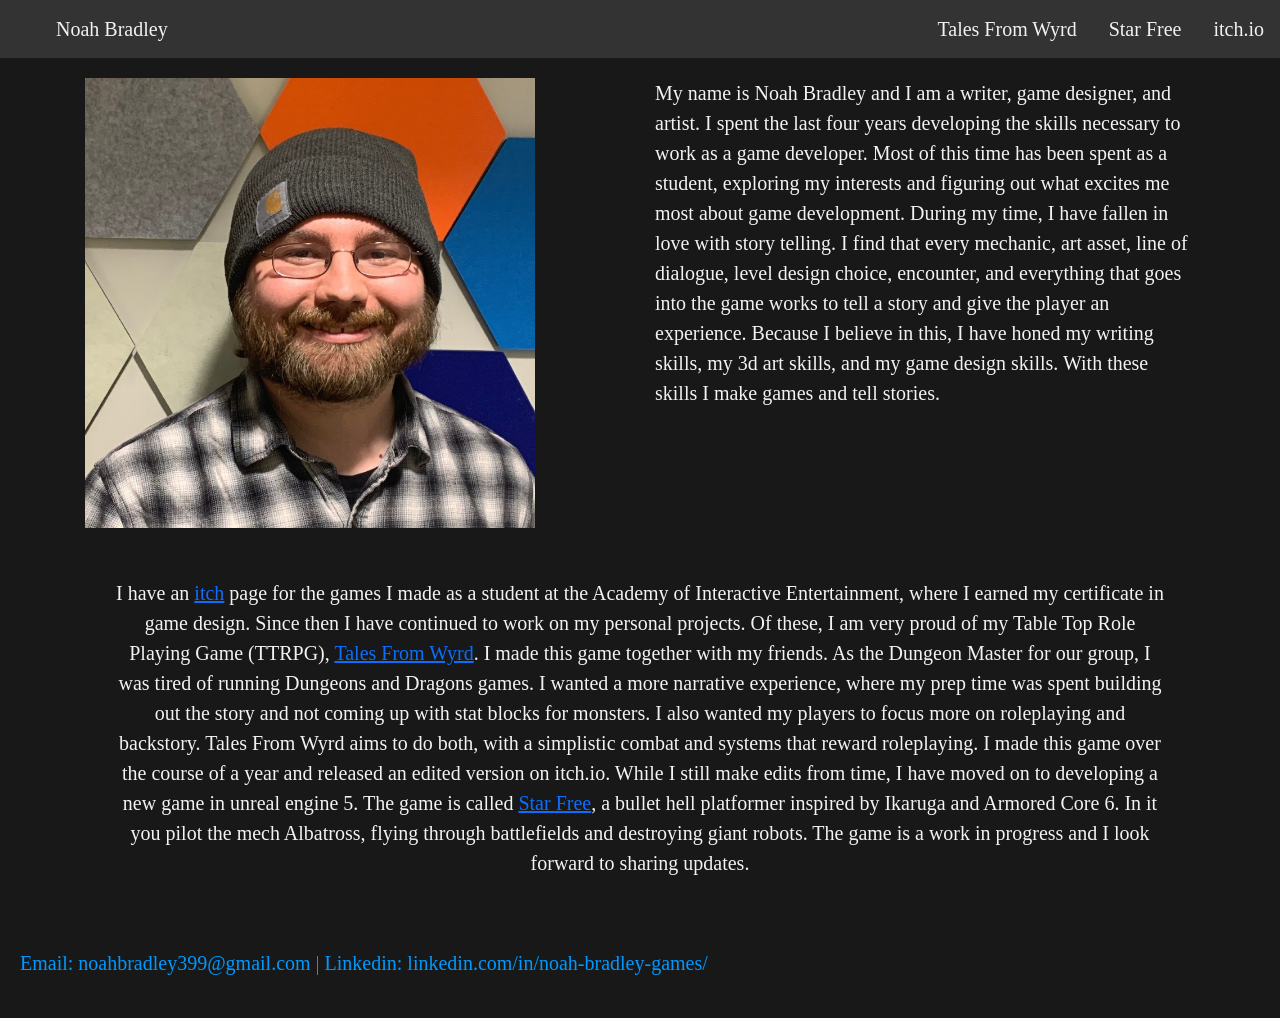
<file: index.html>
<!DOCTYPE html>
<html>

<head>
    <link href="https://cdn.jsdelivr.net/npm/bootstrap@5.3.2/dist/css/bootstrap.min.css" rel="stylesheet"
        integrity="sha384-T3c6CoIi6uLrA9TneNEoa7RxnatzjcDSCmG1MXxSR1GAsXEV/Dwwykc2MPK8M2HN" crossorigin="anonymous">
    <script src="https://cdn.jsdelivr.net/npm/bootstrap@5.3.2/dist/js/bootstrap.bundle.min.js"
        integrity="sha384-C6RzsynM9kWDrMNeT87bh95OGNyZPhcTNXj1NW7RuBCsyN/o0jlpcV8Qyq46cDfL"
        crossorigin="anonymous"></script>
    <meta charset="utf-8">
    <meta name='viewport' content='width=device-width, initial-scale=1' />
    <link rel="stylesheet" href="styles.css">
    <title>Noah Bradley</title>
</head>

<body>
    <header>
        <ul class="topnav">
            <li><a href="index.html">Noah Bradley</a></li>
            <ul class="right-topnav">
                <li><a href="https://noahknightley.itch.io/">itch.io</a></li>
                <li><a href="index_1.html">Star Free</a></li>
                <li><a href="index_2.html">Tales From Wyrd</a></li>
            </ul>
        </ul>
    </header>

    <div class="container">
        <div class="row mb-3">
            <div class="col-md-6">
                <img class="img-fluid headshot" src="Images/HeadShot.jfif" alt="headshot">
            </div>
            <div class="col-md-6">
                <p>My name is Noah Bradley and I am a writer, game designer, and artist. I spent the last four years
                    developing the skills necessary to work as a game developer. Most of this time has been spent as a
                    student, exploring my interests and figuring out what excites me most about game development. During
                    my time, I have fallen in love with story telling. I find that every mechanic, art asset, line of
                    dialogue, level design choice, encounter, and everything that goes into the game works to tell a
                    story and give the player an experience. Because I believe in this, I have honed my writing skills,
                    my 3d art skills, and my game design skills. With these skills I make games and tell stories.
                </p>
            </div>
        </div>

        <div class="projects">
            <p>I have an <a href="https://noahknightley.itch.io/">itch</a> page for the games I made as a student at the Academy of Interactive
                Entertainment, where
                I earned my certificate in game design. Since then I have continued to work on my personal projects. Of
                these, I am very proud of my Table Top Role Playing Game (TTRPG), <a href="...">Tales From Wyrd</a>. I
                made this game
                together with my friends. As the Dungeon Master for our group, I was tired of running Dungeons and
                Dragons games. I wanted a more narrative experience, where my prep time was spent building out the story
                and not coming up with stat blocks for monsters. I also wanted my players to focus more on roleplaying
                and backstory. Tales From Wyrd aims to do both, with a simplistic combat and systems that reward
                roleplaying. I made this game over the course of a year and released an edited version on itch.io. While
                I still make edits from time, I have moved on to developing a new game in unreal engine 5. The game is
                called <a href="index_1.html">Star Free</a>, a bullet hell platformer inspired by Ikaruga and Armored Core 6. In
                it you pilot the
                mech Albatross, flying through battlefields and destroying giant robots. The game is a work in progress
                and I look forward to sharing updates.</p>
        </div>
    </div>

    <div class="footer">
        <p>Email: noahbradley399@gmail.com | Linkedin: linkedin.com/in/noah-bradley-games/</p>
    </div>

</body>

</html>
</file>
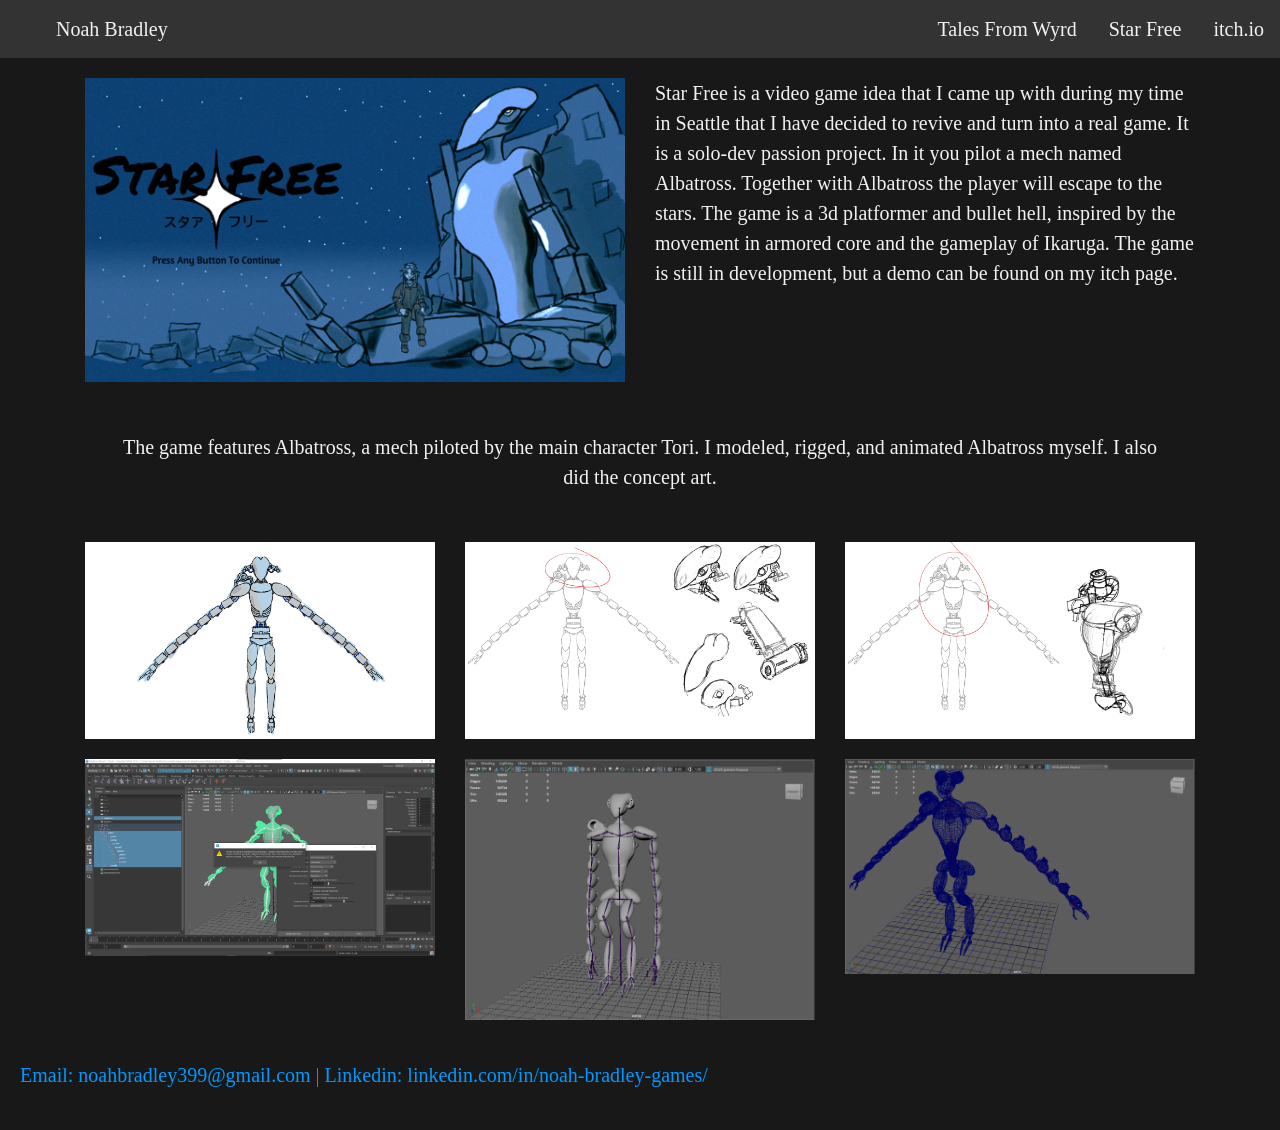
<file: index_1.html>
<!DOCTYPE html>
<html>

<head>
    <link href="https://cdn.jsdelivr.net/npm/bootstrap@5.3.2/dist/css/bootstrap.min.css" rel="stylesheet"
        integrity="sha384-T3c6CoIi6uLrA9TneNEoa7RxnatzjcDSCmG1MXxSR1GAsXEV/Dwwykc2MPK8M2HN" crossorigin="anonymous">
    <script src="https://cdn.jsdelivr.net/npm/bootstrap@5.3.2/dist/js/bootstrap.bundle.min.js"
        integrity="sha384-C6RzsynM9kWDrMNeT87bh95OGNyZPhcTNXj1NW7RuBCsyN/o0jlpcV8Qyq46cDfL"
        crossorigin="anonymous"></script>
    <meta charset="utf-8">
    <meta name='viewport' content='width=device-width, initial-scale=1' />
    <link rel="stylesheet" href="styles.css">
    <title>Noah Bradley</title>
</head>

<body>
    <header>
        <ul class="topnav">
            <li><a href="index.html">Noah Bradley</a></li>
            <ul class="right-topnav">
                <li><a href="https://noahknightley.itch.io/">itch.io</a></li>
                <li><a href="index_1.html">Star Free</a></li>
                <li><a href="index_2.html">Tales From Wyrd</a></li>
            </ul>
        </ul>
    </header>

    <div class="container">
        <div class="row mb-3">
            <div class="col-md-6">
                <img class="img-fluid title-screen" src="Images/title screen 1.14 v2.webp" alt="title-screen">
            </div>
            <div class="col-md-6">
                <p>Star Free is a video game idea that I came up with during my time in Seattle that I have decided to
                    revive and turn into a real game. It is a solo-dev passion project. In it you pilot a mech named
                    Albatross. Together with Albatross the player will escape to the stars. The game is a 3d platformer
                    and bullet hell, inspired by the movement in armored core and the gameplay of Ikaruga. The game is
                    still in development, but a demo can be found on my itch page.
                </p>
            </div>
        </div>

        <div class="projects">
            <p>The game features Albatross, a mech piloted by the main character Tori. I modeled, rigged, and animated
                Albatross myself. I also did the concept art.</p>
        </div>

        <div class="row mb-3">
            <div class="col-md-4">
                <img class="img-fluid color" src="Images/Albatross Redesign color pallet.webp" alt="color">
            </div>
            <div class="col-md-4">
                <img class="img-fluid head" src="Images/Albatross Redesign Head.webp" alt="head">
            </div>
            <div class="col-md-4">
                <img class="img-fluid torso" src="Images/Albatross Redesign Torso.webp" alt="torso">
            </div>
        </div>

        <div class="row mb-3">
            <div class="col-md-4">
                <img class="img-fluid joints" src="Images/joints.webp" alt="joints">
            </div>
            <div class="col-md-4">
                <img class="img-fluid skeleton" src="Images/skeleton.webp" alt="skeleton">
            </div>
            <div class="col-md-4">
                <img class="img-fluid wireframe" src="Images/wireframe.webp" alt="wireframe">
            </div>
        </div>
    </div>

    <div class="footer">
        <p>Email: noahbradley399@gmail.com | Linkedin: linkedin.com/in/noah-bradley-games/</p>
    </div>

</body>

</html>
</file>
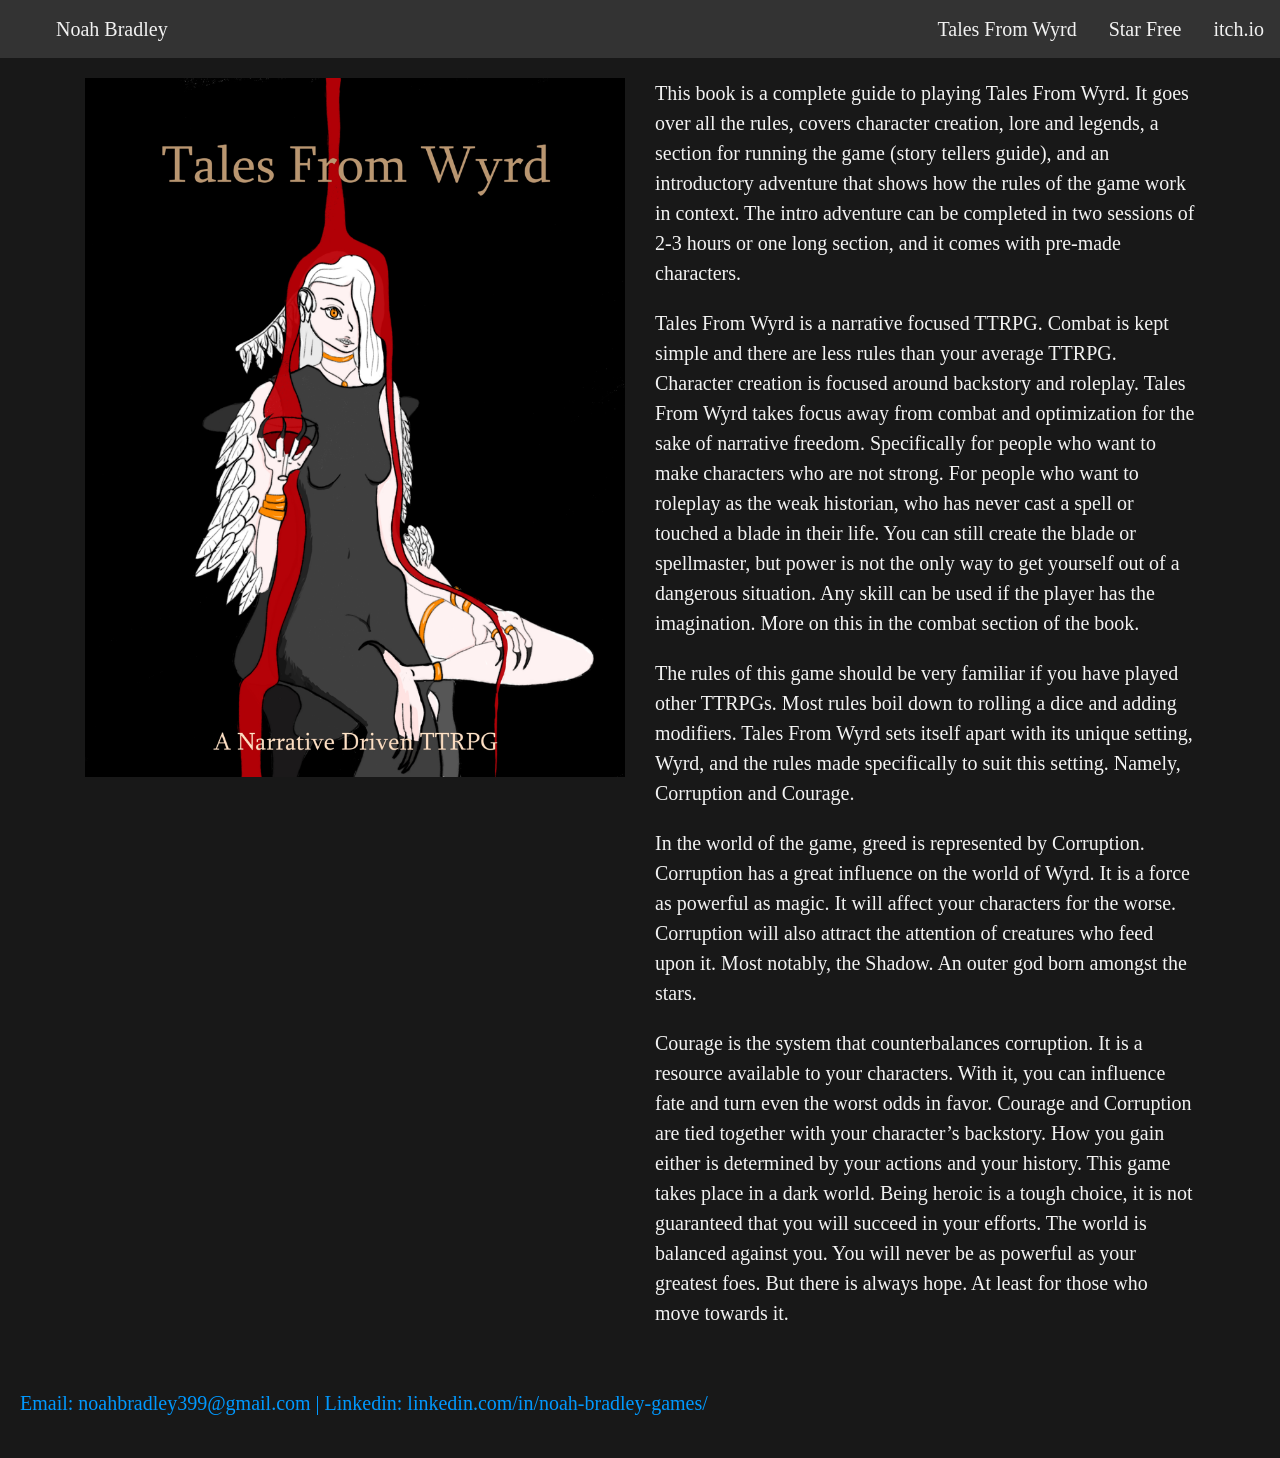
<file: index_2.html>
<!DOCTYPE html>
<html>

<head>
    <link href="https://cdn.jsdelivr.net/npm/bootstrap@5.3.2/dist/css/bootstrap.min.css" rel="stylesheet"
        integrity="sha384-T3c6CoIi6uLrA9TneNEoa7RxnatzjcDSCmG1MXxSR1GAsXEV/Dwwykc2MPK8M2HN" crossorigin="anonymous">
    <script src="https://cdn.jsdelivr.net/npm/bootstrap@5.3.2/dist/js/bootstrap.bundle.min.js"
        integrity="sha384-C6RzsynM9kWDrMNeT87bh95OGNyZPhcTNXj1NW7RuBCsyN/o0jlpcV8Qyq46cDfL"
        crossorigin="anonymous"></script>
    <meta charset="utf-8">
    <meta name='viewport' content='width=device-width, initial-scale=1' />
    <link rel="stylesheet" href="styles.css">
    <title>Noah Bradley</title>
</head>

<body>
    <header>
        <ul class="topnav">
            <li><a href="index.html">Noah Bradley</a></li>
            <ul class="right-topnav">
                <li><a href="https://noahknightley.itch.io/">itch.io</a></li>
                <li><a href="index_1.html">Star Free</a></li>
                <li><a href="index_2.html">Tales From Wyrd</a></li>
            </ul>
        </ul>
    </header>

    <div class="container">
        <div class="row mb-3">
            <div class="col-md-6">
                <img class="img-fluid title-page" src="Images/Alfar Cover 2.webp" alt="title-page">
            </div>
            <div class="col-md-6">
                <p>This book is a complete guide to playing Tales From Wyrd. It goes over all the rules, covers
                    character creation, lore and legends, a section for running the game (story tellers guide), and an
                    introductory adventure that shows how the rules of the game work in context. The intro adventure can
                    be completed in two sessions of 2-3 hours or one long section, and it comes with pre-made
                    characters.

                    <p>Tales From Wyrd is a narrative focused TTRPG. Combat is kept simple and there are less rules than
                    your average TTRPG. Character creation is focused around backstory and roleplay. Tales From Wyrd
                    takes focus away from combat and optimization for the sake of narrative freedom. Specifically for
                    people who want to make characters who are not strong. For people who want to roleplay as the weak
                    historian, who has never cast a spell or touched a blade in their life. You can still create the
                    blade or spellmaster, but power is not the only way to get yourself out of a dangerous situation.
                    Any skill can be used if the player has the imagination. More on this in the combat section of the
                    book.
                    </p>

                    <p>The rules of this game should be very familiar if you have played other TTRPGs. Most rules boil down
                    to rolling a dice and adding modifiers. Tales From Wyrd sets itself apart with its unique setting,
                    Wyrd, and the rules made specifically to suit this setting. Namely, Corruption and Courage.</p>

                    <p>In the world of the game, greed is represented by Corruption. Corruption has a great influence on
                    the world of Wyrd. It is a force as powerful as magic. It will affect your characters for the worse.
                    Corruption will also attract the attention of creatures who feed upon it. Most notably, the Shadow.
                    An outer god born amongst the stars.</p>

                    Courage is the system that counterbalances corruption. It is a resource available to your
                    characters. With it, you can influence fate and turn even the worst odds in favor.

                    Courage and Corruption are tied together with your character’s backstory. How you gain either is
                    determined by your actions and your history.

                    This game takes place in a dark world. Being heroic is a tough choice, it is not guaranteed that you
                    will succeed in your efforts. The world is balanced against you. You will never be as powerful as
                    your greatest foes. But there is always hope. At least for those who move towards it.

                </p>
            </div>
        </div>
    </div>

    <div class="footer">
        <p>Email: noahbradley399@gmail.com | Linkedin: linkedin.com/in/noah-bradley-games/</p>
    </div>

</body>

</html>
</file>
<file: styles.css>
* {
  box-sizing: border-box;
  font-family: Georgia, serif;
  font-size: 20px;
}

body {
  margin: 0;
  font-family: Georgia, serif;
  font-size: 20px;
  background-color: #181818;
  color: #f2f2f2;
}


.topnav {
  overflow: hidden;
  background-color: #333;
}


.topnav a {
  float: left;
  display: block;
  color: #f2f2f2;
  text-align: center;
  padding: 14px 16px;
  text-decoration: none;
}

.topnav a:hover {
  background-color: #ddd;
  color: black;
}

.right-topnav a {
  float: right;
  display: block;
  color: #f2f2f2;
  text-align: center;
  padding: 14px 16px;
  text-decoration: none;
}

.right-topnav a:hover {
  background-color: #ddd;
  color: black;
}


.content {
  background-color: #ddd;
  padding: 10px;
}


.footer {
  background-color: #181818;
  padding: 20px;
  color:rgb(0, 153, 255);
}

.headshot {
    display: block;
    max-width: 450px;
    width: 100%;
    height: auto;
}

.title-screen {
    display: block;
    width: 100%;
    height: auto;
}

.projects{
    display:block;
    text-align: center;
    padding: 30px;
}

li {
  list-style-type: none;
}
</file>
